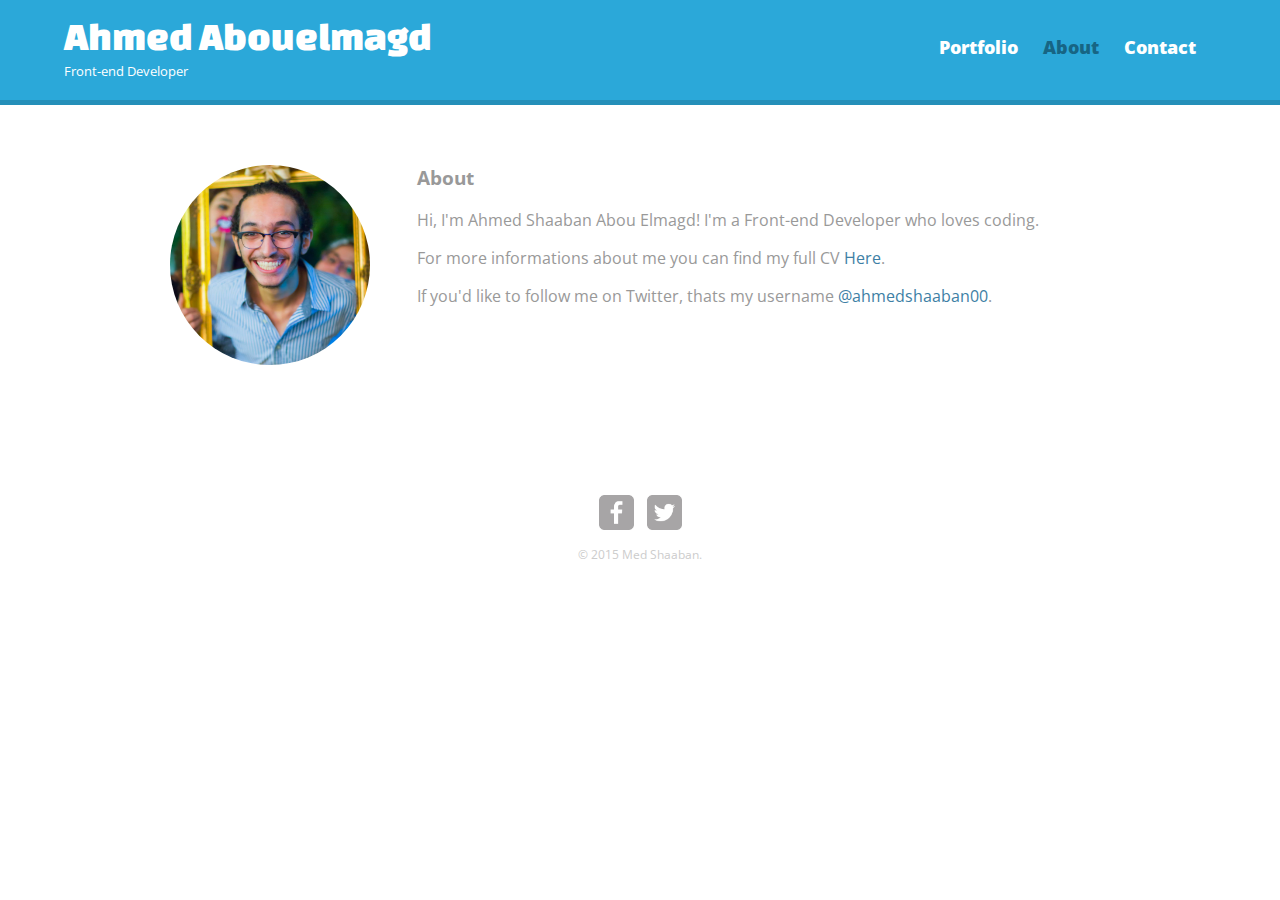
<file: about.htm>
<html>
<head>
  <meta charset="utf-8">
  <title>Ahmed Abouelmagd | Front-end Developer</title>
  <link rel="stylesheet" href="css/normalize.css">
  <link href='http://fonts.googleapis.com/css?family=Changa+One|Open+Sans:400italic,700italic,400,700,600,800' rel='stylesheet' type='text/css'>
  <link rel="stylesheet" href="css/main.css">
  <link href="css/responsive.css" rel="stylesheet" />
  <meta name="viewport" content="width=device-width, initial-scale=1.0" />  
</head>
  <body>
    <header>
      <a href="index.htm" id="logo">
      <h1>Ahmed Abouelmagd</h1>
      <h2>Front-end Developer</h2>
      </a>
    
    <nav>
      <ul>
        <li><a href="index.htm" >Portfolio</a></li>
        <li><a href="about.htm" class="selected">About</a></li>
        <li><a href="contact.htm">Contact</a></li>
      </ul>
    </nav>
      
    </header>
      
    <div id="wrapper">
      
    <section>    
      <img src="img/pp.jpg" alt="Photograph of Ahmed Shaaban" class="profile-photo">
      <h3>About</h3>
      <p>Hi, I'm Ahmed Shaaban Abou Elmagd! I'm a Front-end Developer who loves coding.</p>
      <p>For more informations about me you can find my full CV <a href="file/Med Shaaban CV.pdf" target="_blank">Here</a>.</p>
<!--       <p>You can also check my projects <a href="file/UI Developing.zip" target="_blank">Here</a>.</p> -->
      <p>If you'd like to follow me on Twitter, thats my username  <a href="http://twitter.com/ahmedshaaban00">@ahmedshaaban00</a>.</p>
    </section>
      
    <footer>
      <a href="http://www.facebook.com/ahmedshaaban00"><img src="img/facebook-icon.png" alt="Facebook-icon" class="social-icon"></a>
      <a href="http://www.twitter.com/ahmedshaaban00"><img src="img/twitter-icon.png" alt="twitter-icon" class="social-icon"></a>
      <p>&copy; 2015 Med Shaaban.</p>
    </footer>
      
    </div>
  </body>
</html>
</file>
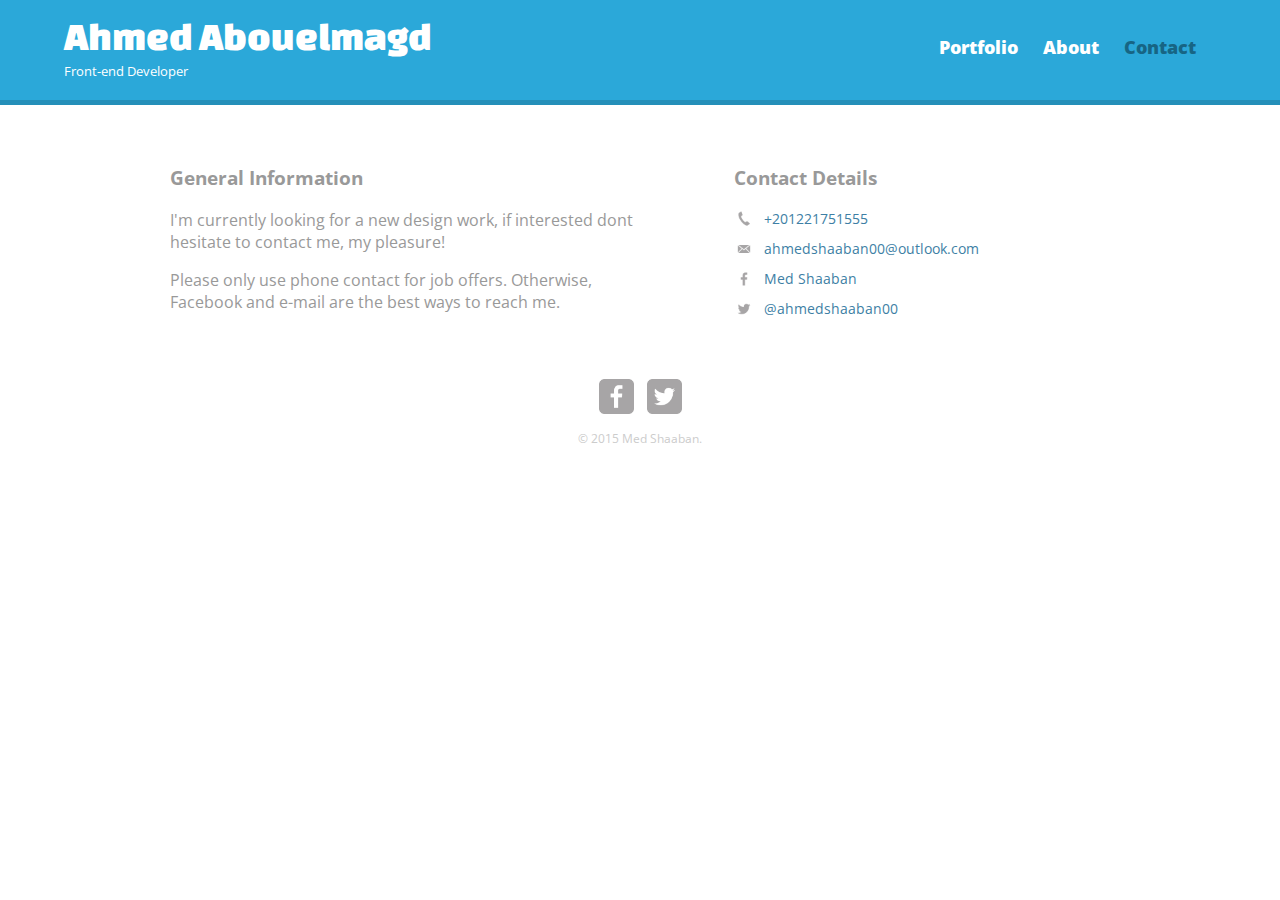
<file: contact.htm>
<html>
<head>
  <meta charset="utf-8">
  <title>Ahmed Abouelmagd | Front-end Developer</title>
  <link rel="stylesheet" href="css/normalize.css">
  <link href='http://fonts.googleapis.com/css?family=Changa+One|Open+Sans:400italic,700italic,400,700,600,800' rel='stylesheet' type='text/css'>
  <link rel="stylesheet" href="css/main.css">
  <link href="css/responsive.css" rel="stylesheet" />
  <meta name="viewport" content="width=device-width, initial-scale=1.0" />  
</head>
  <body>
    <header>
      <a href="index.htm" id="logo">
      <h1>Ahmed Abouelmagd</h1>
      <h2>Front-end Developer</h2>
      </a>
    
    <nav>
      <ul>
        <li><a href="index.htm" >Portfolio</a></li>
        <li><a href="about.htm" >About</a></li>
        <li><a href="contact.htm" class="selected">Contact</a></li>
      </ul>
    </nav>
      
    </header>
      
    <div id="wrapper">
      
    <section id="primary">    
      <h3>General Information</h3>
      <p>I'm currently looking for a new design work, if interested dont hesitate to contact me, my pleasure!</p>
      <p>Please only use phone contact for job offers. Otherwise, Facebook and e-mail are the best ways to reach me.</p>
    </section>
      
    <section id="secondary">
      <h3>Contact Details</h3>
      <ul class="contact-info">
        <li class="phone"><a href="tel:+201221751555">+201221751555</a></li>
        <li class="mail"><a href="mailto:ahmedshaaban00@outlook.com">ahmedshaaban00@outlook.com</a></li>
        <li class="facebook"><a href="http://facebook.com/ahmedshaaban00">Med Shaaban</a></li>
        <li class="twitter"><a href="http://twitter.com/intent/tweet?screen_name=ahmedshaaban00">@ahmedshaaban00</a></li>
      </ul>
    </section>
      
    <footer>
      <a href="http://www.facebook.com/ahmedshaaban00"><img src="img/facebook-icon.png" alt="Facebook-icon" class="social-icon"></a>
      <a href="http://www.twitter.com/ahmedshaaban00"><img src="img/twitter-icon.png" alt="twitter-icon" class="social-icon"></a>
      <p>&copy; 2015 Med Shaaban.</p>
    </footer>
      
    </div>
  </body>
</html>
</file>
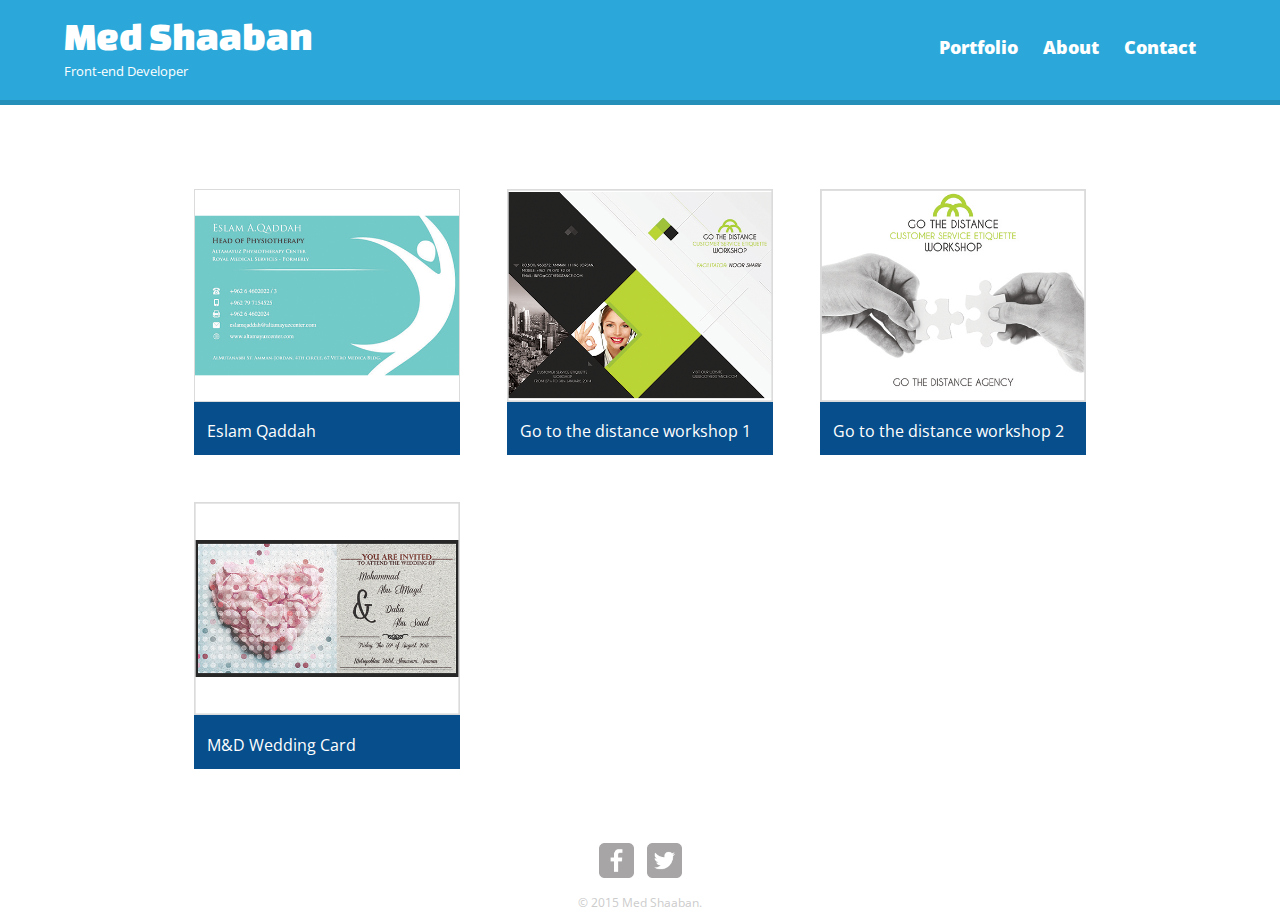
<file: sub-pages/cards.htm>
<html>
<head>
  <meta charset="utf-8">
  <title>Med Shaaban | Front-end Developer</title>
  <link rel="stylesheet" href="../css/normalize.css">
  <link href='http://fonts.googleapis.com/css?family=Changa+One|Open+Sans:400italic,700italic,400,700,600,800' rel='stylesheet' type='text/css'>
  <link rel="stylesheet" href="../css/main.css">
  <link href="../css/responsive.css" rel="stylesheet" />
  <meta name="viewport" content="width=device-width, initial-scale=1.0" />
</head>
  <body>
    <header>
      <a href=../index.htm id="logo">
      <h1>Med Shaaban</h1>
      <h2>Front-end Developer</h2>
      </a>

    <nav>
      <ul>
        <li><a href="../index.htm">Portfolio</a></li>
        <li><a href="../about.htm">About</a></li>
        <li><a href="../contact.htm">Contact</a></li>
      </ul>
    </nav>
      
    </header>
    
    <div id="wrapper">
      
    <section>    
      <ul id="gallery">
        
        <li>
          <a href="../img/sub-img/cards/cards-1-full.png">
                <img src="../img/sub-img/cards/cards-1.png" alt="Eslam Qaddah Card">
                <p>Eslam Qaddah</p>
          </a>
        </li>
        
        <li>
          <a href="../img/sub-img/cards/cards-2-full.png">
                <img src="../img/sub-img/cards/cards-2.png" alt="go to distance 1 card">
                <p>Go to the distance workshop 1</p>
          </a>
        </li>
          
        <li>
          <a href="../img/sub-img/cards/cards-3-full.png">
                <img src="../img/sub-img/cards/cards-3.png" alt="go to distance 2 card">
                <p>Go to the distance workshop 2</p>
          </a>
        </li>  

        <li>
          <a href="../img/sub-img/cards/cards-4-full.png">
                <img src="../img/sub-img/cards/cards-4.png" alt="mohamed & dalia wedding card">
                <p>M&D Wedding Card</p>
          </a>
        </li>  
      </ul>
    </section>
      
    <footer>
      <a href="http://www.facebook.com/ahmedshaaban00"><img src="../img/facebook-icon.png" alt="Facebook-icon" class="social-icon"></a>
      <a href="http://www.twitter.com/ahmedshaaban00"><img src="../img/twitter-icon.png" alt="twitter-icon" class="social-icon"></a>
      <p>&copy; 2015 Med Shaaban.</p>
    </footer>
      
    </div>
  </body>
</html>
</file>
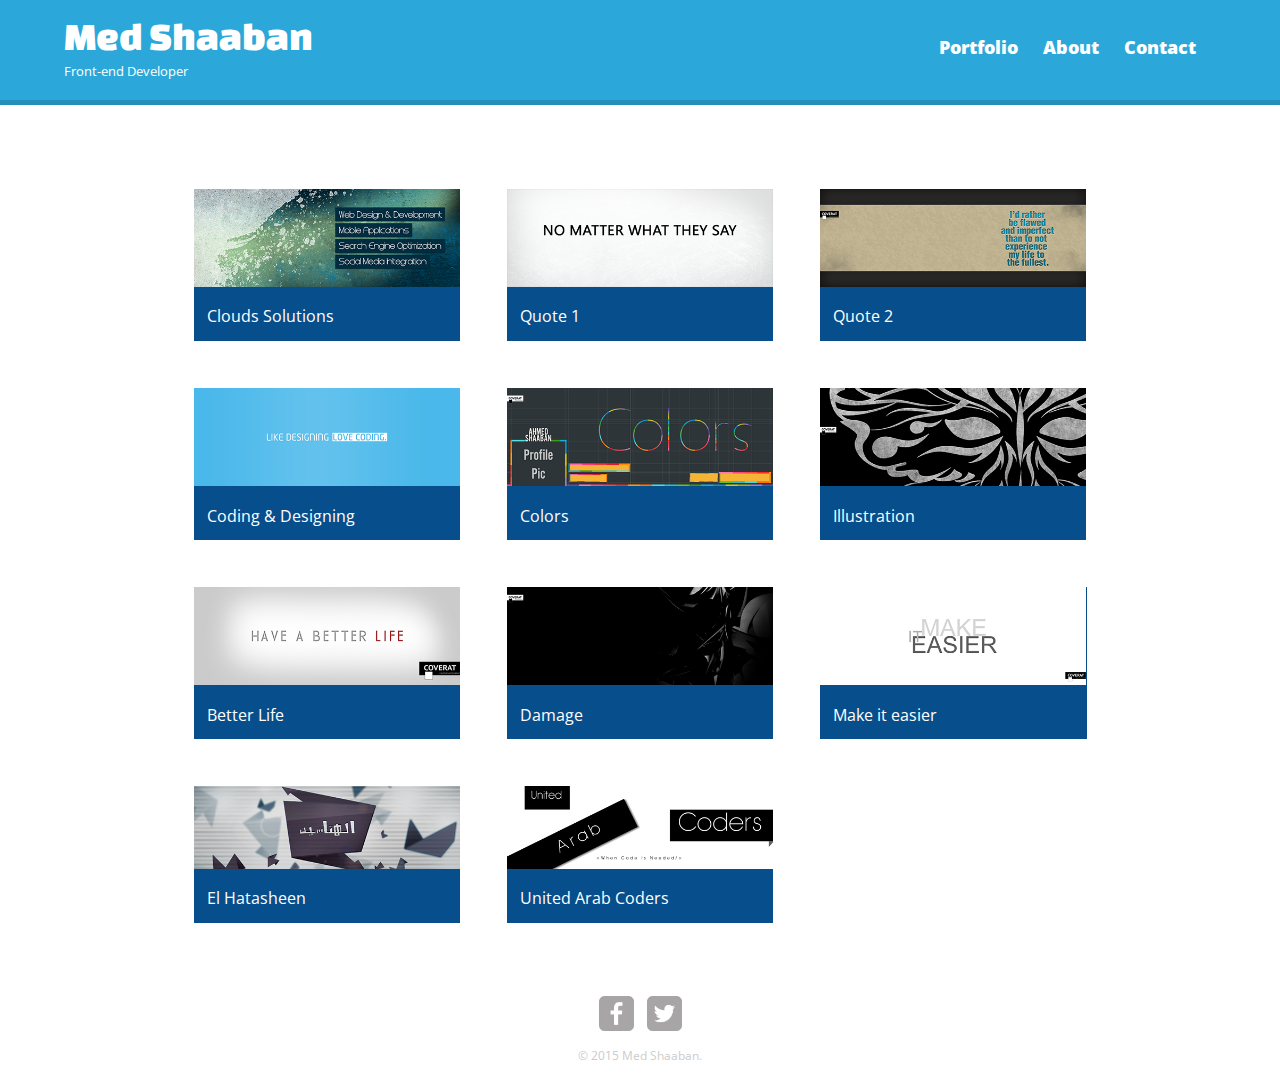
<file: sub-pages/fb-covers.htm>
<html>
<head>
  <meta charset="utf-8">
  <title>Med Shaaban | Front-end Developer</title>
  <link rel="stylesheet" href="../css/normalize.css">
  <link href='http://fonts.googleapis.com/css?family=Changa+One|Open+Sans:400italic,700italic,400,700,600,800' rel='stylesheet' type='text/css'>
  <link rel="stylesheet" href="../css/main.css">
  <link href="../css/responsive.css" rel="stylesheet" />
  <meta name="viewport" content="width=device-width, initial-scale=1.0" />
</head>
  <body>
    <header>
      <a href=../index.htm id="logo">
      <h1>Med Shaaban</h1>
      <h2>Front-end Developer</h2>
      </a>

    <nav>
      <ul>
        <li><a href="../index.htm">Portfolio</a></li>
        <li><a href="../about.htm">About</a></li>
        <li><a href="../contact.htm">Contact</a></li>
      </ul>
    </nav>
      
    </header>
    
    <div id="wrapper">
      
    <section>    
      <ul id="gallery">
        
        <li>
          <a href="../img/sub-img/fb-covers/fb-covers-1-full.png">
                <img src="../img/sub-img/fb-covers/fb-covers-1.png" alt="clouds solution cover">
                <p>Clouds Solutions</p>
          </a>
        </li>
        
        <li>
          <a href="../img/sub-img/fb-covers/fb-covers-2-full.png">
            <img src="../img/sub-img/fb-covers/fb-covers-2.png" alt="quote 1 cover">
            <p>Quote 1</p>
          </a>
        </li>
          
        <li>
          <a href="../img/sub-img/fb-covers/fb-covers-3-full.png">
            <img src="../img/sub-img/fb-covers/fb-covers-3.png" alt="quote 2 cover">
            <p>Quote 2</p>
          </a>
        </li>  
          
        <li>
          <a href="../img/sub-img/fb-covers/fb-covers-4-full.png">
            <img src="../img/sub-img/fb-covers/fb-covers-4.png" alt="coding & designing cover">
            <p>Coding & Designing</p>
          </a>
        </li> 
        
        <li>
          <a href="../img/sub-img/fb-covers/fb-covers-5-full.png">
            <img src="../img/sub-img/fb-covers/fb-covers-5.png" alt="colors cover">
            <p>Colors</p>
          </a>
        </li> 
         
          <li>
          <a href="../img/sub-img/fb-covers/fb-covers-6-full.png">
            <img src="../img/sub-img/fb-covers/fb-covers-6.png" alt="illustration cover">
            <p>Illustration</p>
          </a>
        </li> 


        <li>
          <a href="../img/sub-img/fb-covers/fb-covers-9-full.png" class="illustrator-9">
            <img src="../img/sub-img/fb-covers/fb-covers-9.png" alt="better life cover">
            <p>Better Life</p>
          </a>
        </li> 

        <li>
          <a href="../img/sub-img/fb-covers/fb-covers-10-full.png">
            <img src="../img/sub-img/fb-covers/fb-covers-10.png" alt="damage cover">
            <p>Damage</p>
          </a>
        </li> 

        <li>
          <a href="../img/sub-img/fb-covers/fb-covers-11-full.png">
            <img src="../img/sub-img/fb-covers/fb-covers-11.png" alt="easier cover">
            <p>Make it easier</p>
          </a>
        </li> 

          <li>
          <a href="../img/sub-img/fb-covers/fb-covers-7-full.png">
            <img src="../img/sub-img/fb-covers/fb-covers-7.png" alt="el hatasheen cover">
            <p>El Hatasheen</p>
          </a>
        </li> 

        <li>
          <a href="../img/sub-img/fb-covers/fb-covers-8-full.png">
            <img src="../img/sub-img/fb-covers/fb-covers-8.png" alt="uac cover">
            <p>United Arab Coders</p>
          </a>
        </li> 
      </ul>
    </section>
      
    <footer>
      <a href="http://www.facebook.com/ahmedshaaban00"><img src="../img/facebook-icon.png" alt="Facebook-icon" class="social-icon"></a>
      <a href="http://www.twitter.com/ahmedshaaban00"><img src="../img/twitter-icon.png" alt="twitter-icon" class="social-icon"></a>
      <p>&copy; 2015 Med Shaaban.</p>
    </footer>
      
    </div>
  </body>
</html>
</file>
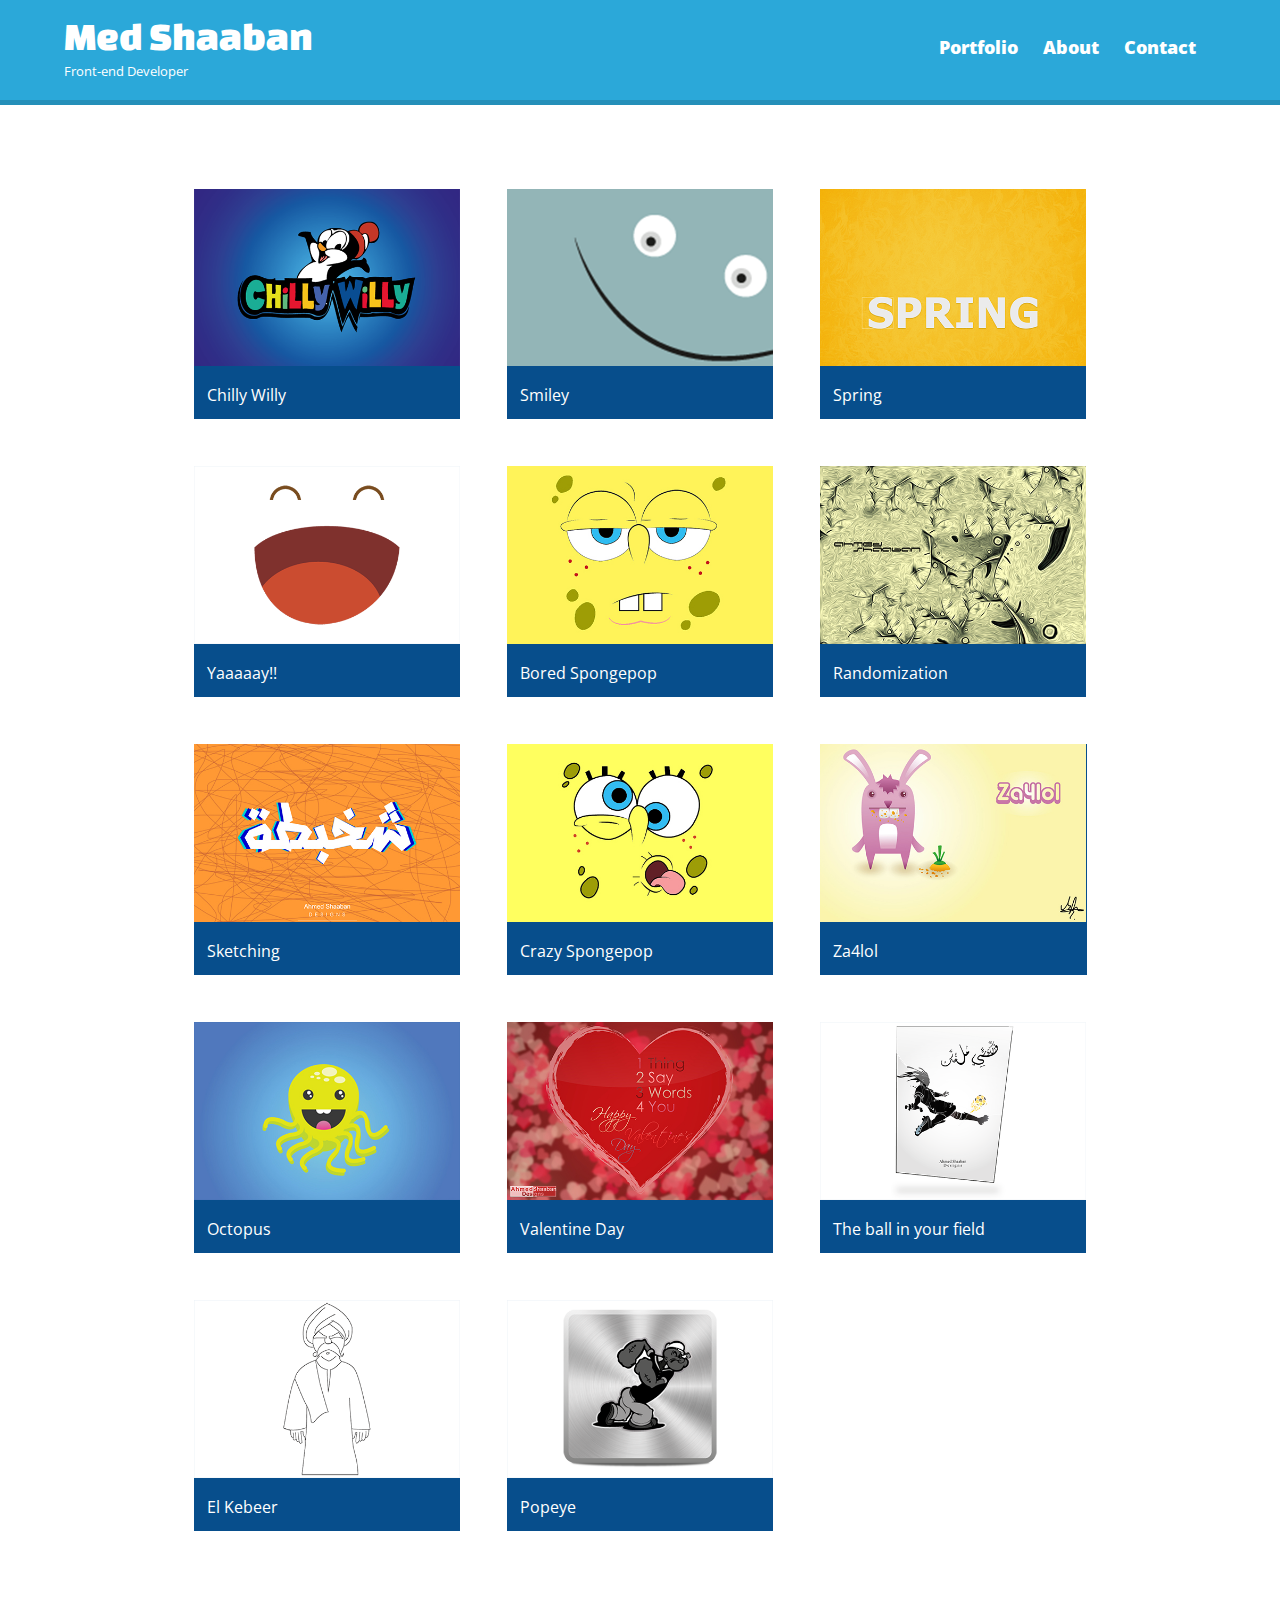
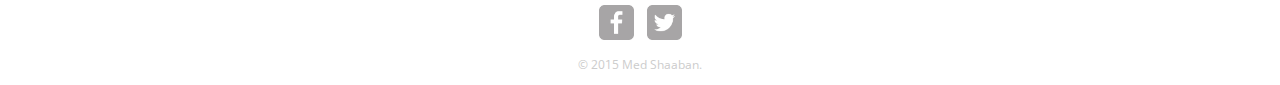
<file: sub-pages/illustrator.htm>
<html>
<head>
  <meta charset="utf-8">
  <title>Med Shaaban | Front-end Developer</title>
  <link rel="stylesheet" href="../css/normalize.css">
  <link href='http://fonts.googleapis.com/css?family=Changa+One|Open+Sans:400italic,700italic,400,700,600,800' rel='stylesheet' type='text/css'>
  <link rel="stylesheet" href="../css/main.css">
  <link href="../css/responsive.css" rel="stylesheet" />
  <meta name="viewport" content="width=device-width, initial-scale=1.0" />
</head>
  <body>
    <header>
      <a href=../index.htm id="logo">
      <h1>Med Shaaban</h1>
      <h2>Front-end Developer</h2>
      </a>

    <nav>
      <ul>
        <li><a href="../index.htm">Portfolio</a></li>
        <li><a href="../about.htm">About</a></li>
        <li><a href="../contact.htm">Contact</a></li>
      </ul>
    </nav>
      
    </header>
    
    <div id="wrapper">
      
    <section>    
      <ul id="gallery">
        
        <li>
          <a href="../img/sub-img/illustrator/illustrator-1.png">
                <img src="../img/sub-img/illustrator/illustrator-1.png" alt="chilly willy">
                <p>Chilly Willy</p>
          </a>
        </li>
        
        <li>
          <a href="../img/sub-img/illustrator/illustrator-2.png">
            <img src="../img/sub-img/illustrator/illustrator-2.png" alt="smiley">
            <p>Smiley</p>
          </a>
        </li>
          
        <li>
          <a href="../img/sub-img/illustrator/illustrator-3.png">
            <img src="../img/sub-img/illustrator/illustrator-3.png" alt="spring">
            <p>Spring</p>
          </a>
        </li>  
          
        <li>
          <a href="../img/sub-img/illustrator/illustrator-4.png">
            <img src="../img/sub-img/illustrator/illustrator-4.png" alt="smiley 2">
            <p>Yaaaaay!!</p>
          </a>
        </li> 
        
        <li>
          <a href="../img/sub-img/illustrator/illustrator-5.png">
            <img src="../img/sub-img/illustrator/illustrator-5.png" alt="bored spongepop">
            <p>Bored Spongepop</p>
          </a>
        </li> 
         
          <li>
          <a href="../img/sub-img/illustrator/illustrator-6.png">
            <img src="../img/sub-img/illustrator/illustrator-6.png" alt="randomization">
            <p>Randomization</p>
          </a>
        </li> 

        <li>
          <a href="../img/sub-img/illustrator/illustrator-7.png">
            <img src="../img/sub-img/illustrator/illustrator-7.png" alt="sketching">
            <p>Sketching</p>
          </a>
        </li> 

        <li>
          <a href="../img/sub-img/illustrator/illustrator-8.png">
            <img src="../img/sub-img/illustrator/illustrator-8.png" alt="crazy spongepop">
            <p>Crazy Spongepop</p>
          </a>
        </li> 

        <li>
          <a href="../img/sub-img/illustrator/illustrator-9.png" class="illustrator-9">
            <img src="../img/sub-img/illustrator/illustrator-9.png" alt="rabbit character">
            <p>Za4lol</p>
          </a>
        </li> 

        <li>
          <a href="../img/sub-img/illustrator/illustrator-10.png">
            <img src="../img/sub-img/illustrator/illustrator-10.png" alt="octopus">
            <p>Octopus</p>
          </a>
        </li> 

        <li>
          <a href="../img/sub-img/illustrator/illustrator-11.png">
            <img src="../img/sub-img/illustrator/illustrator-11.png" alt="valentine">
            <p>Valentine Day</p>
          </a>
        </li> 

        <li>
          <a href="../img/sub-img/illustrator/illustrator-12.png">
            <img src="../img/sub-img/illustrator/illustrator-12.png" alt="logo">
            <p>The ball in your field</p>
          </a>
        </li> 

        <li>
          <a href="../img/sub-img/illustrator/illustrator-13.png">
            <img src="../img/sub-img/illustrator/illustrator-13.png" alt="el kebeer awy">
            <p>El Kebeer</p>
          </a>
        </li> 

        <li>
          <a href="../img/sub-img/illustrator/illustrator-14.png">
            <img src="../img/sub-img/illustrator/illustrator-14.png" alt="popeye">
            <p>Popeye</p>
          </a>
        </li> 
      </ul>
    </section>
      
    <footer>
      <a href="http://www.facebook.com/ahmedshaaban00"><img src="../img/facebook-icon.png" alt="Facebook-icon" class="social-icon"></a>
      <a href="http://www.twitter.com/ahmedshaaban00"><img src="../img/twitter-icon.png" alt="twitter-icon" class="social-icon"></a>
      <p>&copy; 2015 Med Shaaban.</p>
    </footer>
      
    </div>
  </body>
</html>
</file>
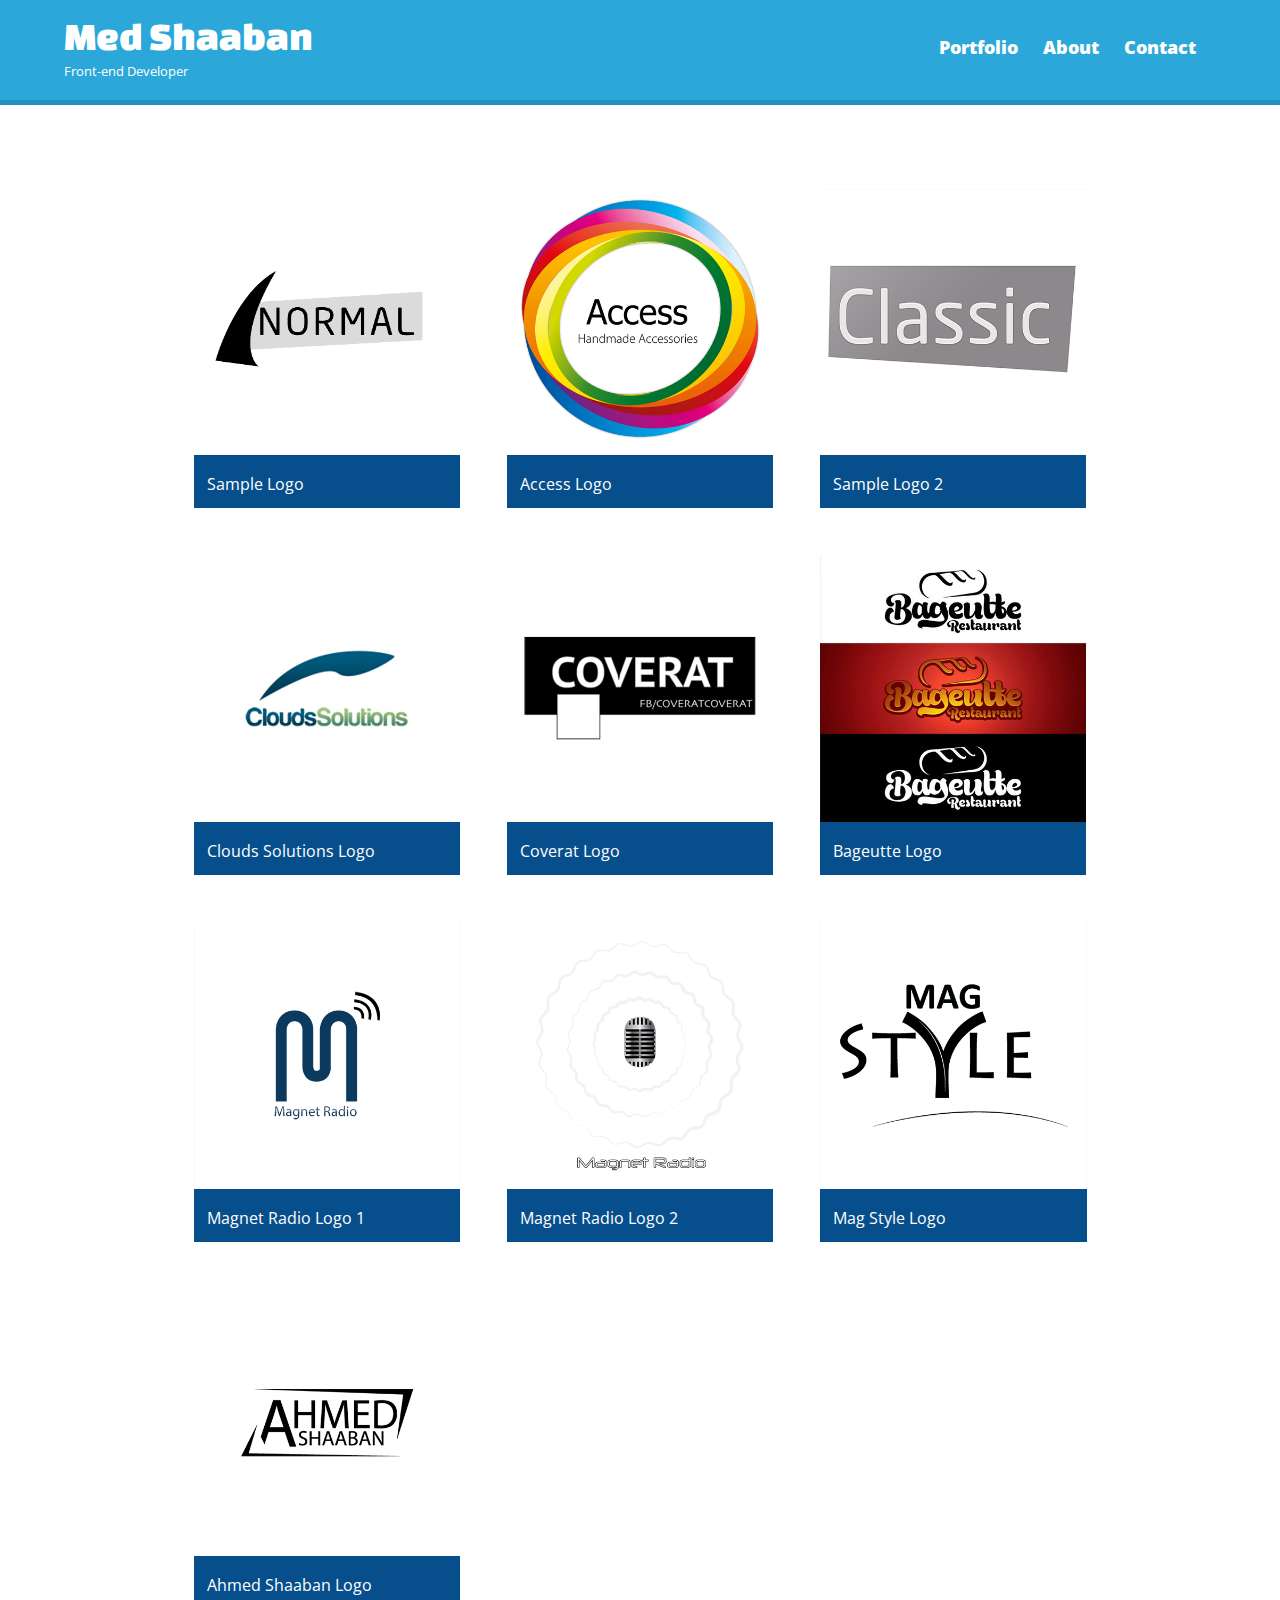
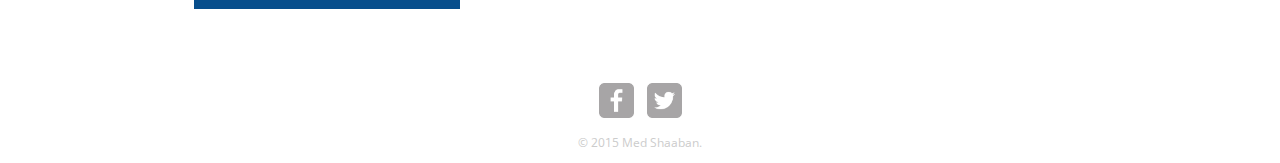
<file: sub-pages/logo.htm>
<html>
<head>
  <meta charset="utf-8">
  <title>Med Shaaban | Front-end Developer</title>
  <link rel="stylesheet" href="../css/normalize.css">
  <link href='http://fonts.googleapis.com/css?family=Changa+One|Open+Sans:400italic,700italic,400,700,600,800' rel='stylesheet' type='text/css'>
  <link rel="stylesheet" href="../css/main.css">
  <link href="../css/responsive.css" rel="stylesheet" />
  <meta name="viewport" content="width=device-width, initial-scale=1.0" />
</head>
  <body>
    <header>
      <a href=../index.htm id="logo">
      <h1>Med Shaaban</h1>
      <h2>Front-end Developer</h2>
      </a>

    <nav>
      <ul>
        <li><a href="../index.htm">Portfolio</a></li>
        <li><a href="../about.htm">About</a></li>
        <li><a href="../contact.htm">Contact</a></li>
      </ul>
    </nav>
      
    </header>
    
    <div id="wrapper">
      
    <section>    
      <ul id="gallery">
        
        <li>
          <a href="../img/sub-img/logo/logo-1.png">
                <img src="../img/sub-img/logo/logo-1.png" alt="sample logo">
                <p>Sample Logo</p>
          </a>
        </li>
        
        <li>
          <a href="../img/sub-img/logo/logo-2.png">
            <img src="../img/sub-img/logo/logo-2.png" alt="access logo">
            <p>Access Logo</p>
          </a>
        </li>
          
        <li>
          <a href="../img/sub-img/logo/logo-3.png">
            <img src="../img/sub-img/logo/logo-3.png" alt="sample logo 2">
            <p>Sample Logo 2</p>
          </a>
        </li>  
          
        <li>
          <a href="../img/sub-img/logo/logo-4.png">
            <img src="../img/sub-img/logo/logo-4.png" alt="clouds solutions logo">
            <p>Clouds Solutions Logo</p>
          </a>
        </li> 
        
        <li>
          <a href="../img/sub-img/logo/logo-5.png">
            <img src="../img/sub-img/logo/logo-5.png" alt="coverat logo">
            <p>Coverat Logo</p>
          </a>
        </li> 
         
          <li>
          <a href="../img/sub-img/logo/logo-6.png">
            <img src="../img/sub-img/logo/logo-6.png" alt="bageuette restaurant logo">
            <p>Bageutte Logo</p>
          </a>
        </li> 

        <li>
          <a href="../img/sub-img/logo/logo-7.png">
            <img src="../img/sub-img/logo/logo-7.png" alt="magnet radio logo 1">
            <p>Magnet Radio Logo 1</p>
          </a>
        </li> 

        <li>
          <a href="../img/sub-img/logo/logo-8.png">
            <img src="../img/sub-img/logo/logo-8.png" alt="magnet radio logo 2">
            <p>Magnet Radio Logo 2</p>
          </a>
        </li> 

        <li>
          <a href="../img/sub-img/logo/logo-9.png" class="illustrator-9">
            <img src="../img/sub-img/logo/logo-9.png" alt="mag style logo">
            <p>Mag Style Logo</p>
          </a>
        </li> 

        <li>
          <a href="../img/sub-img/logo/logo-10.png">
            <img src="../img/sub-img/logo/logo-10.png" alt="ahmed shaaban logo">
            <p>Ahmed Shaaban Logo</p>
          </a>
        </li> 

      </ul>
    </section>
      
    <footer>
      <a href="http://www.facebook.com/ahmedshaaban00"><img src="../img/facebook-icon.png" alt="Facebook-icon" class="social-icon"></a>
      <a href="http://www.twitter.com/ahmedshaaban00"><img src="../img/twitter-icon.png" alt="twitter-icon" class="social-icon"></a>
      <p>&copy; 2015 Med Shaaban.</p>
    </footer>
      
    </div>
  </body>
</html>
</file>
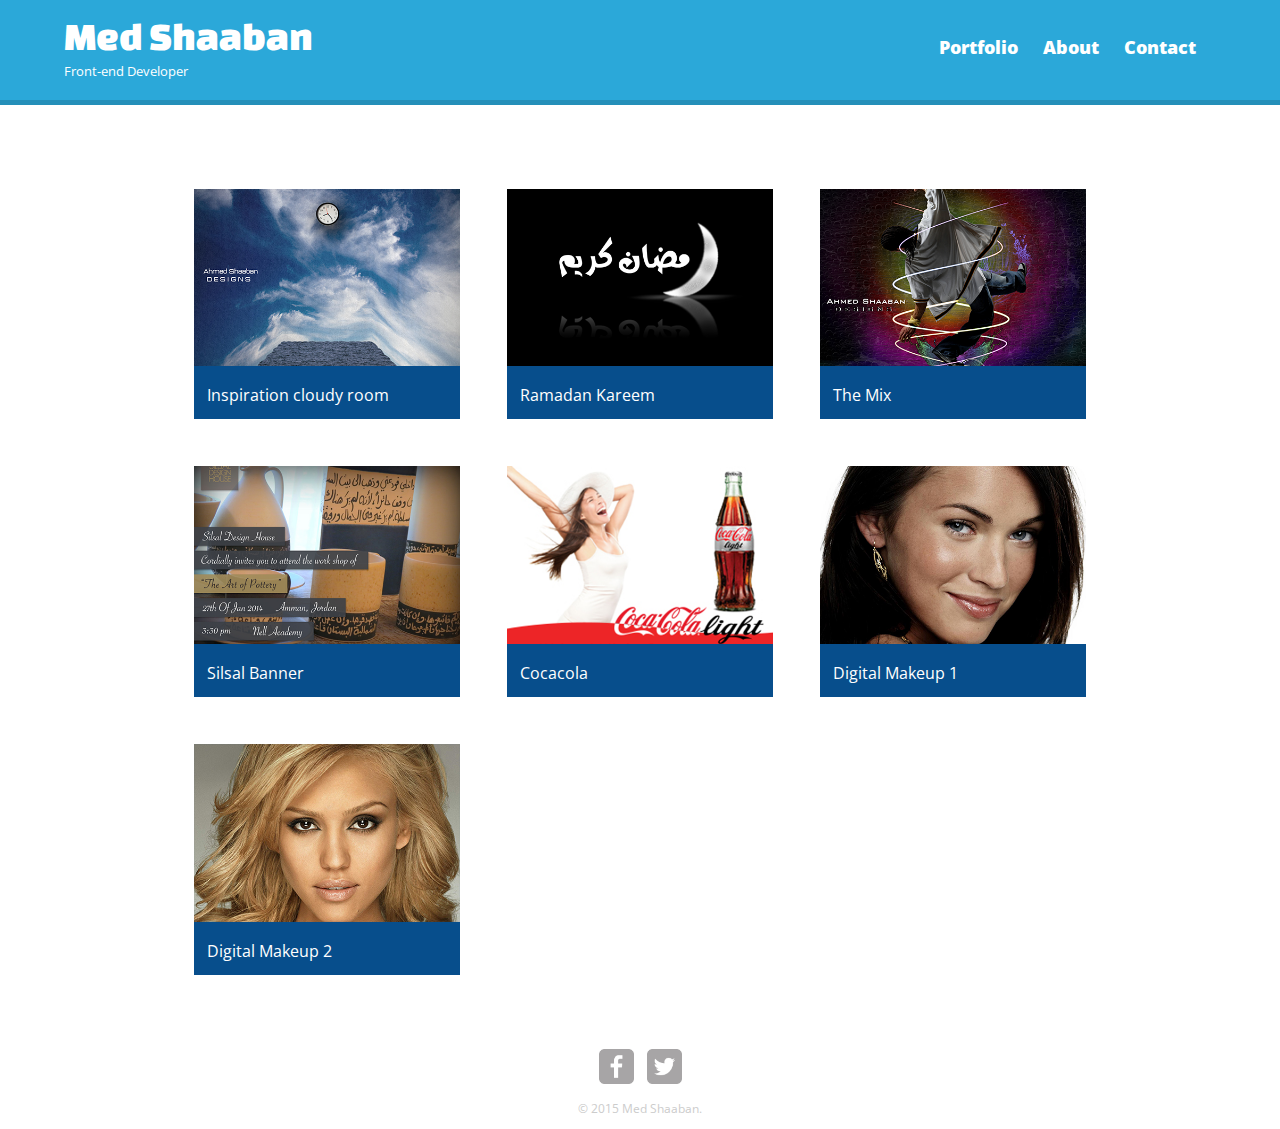
<file: sub-pages/other.htm>
<html>
<head>
  <meta charset="utf-8">
  <title>Med Shaaban | Front-end Developer</title>
  <link rel="stylesheet" href="../css/normalize.css">
  <link href='http://fonts.googleapis.com/css?family=Changa+One|Open+Sans:400italic,700italic,400,700,600,800' rel='stylesheet' type='text/css'>
  <link rel="stylesheet" href="../css/main.css">
  <link href="../css/responsive.css" rel="stylesheet" />
  <meta name="viewport" content="width=device-width, initial-scale=1.0" />
   <script type="text/javascript" src="../js/jquery-2.1.1.min.js"></script>
   <script>
       $(document).ready(function () {
           $(".dg-1").hover(function () {
               $(this).attr("src", "../img/sub-img/other/other-6.png");
           }, function () {
               $(this).attr("src", "../img/sub-img/other/other-6-no.png");
           });
       });

       $(document).ready(function () {
           $(".dg-2").hover(function () {
               $(this).attr("src", "../img/sub-img/other/other-7.png");
           }, function () {
               $(this).attr("src", "../img/sub-img/other/other-7-no.png");
           });
       });
   </script>
</head>
  <body>
    <header>
      <a href=../index.htm id="logo">
      <h1>Med Shaaban</h1>
      <h2>Front-end Developer</h2>
      </a>

    <nav>
      <ul>
        <li><a href="../index.htm">Portfolio</a></li>
        <li><a href="../about.htm">About</a></li>
        <li><a href="../contact.htm">Contact</a></li>
      </ul>
    </nav>
      
    </header>
    
    <div id="wrapper">
      
    <section>    
      <ul id="gallery">
        
        <li>
          <a href="../img/sub-img/other/other-1-full.png">
                <img src="../img/sub-img/other/other-1.png" alt="inspiration">
                <p>Inspiration cloudy room</p>
          </a>
        </li>
        
        <li>
          <a href="../img/sub-img/other/other-2-full.png">
            <img src="../img/sub-img/other/other-2.png" alt="ramadan kareem">
            <p>Ramadan Kareem</p>
          </a>
        </li>
          
        <li>
          <a href="../img/sub-img/other/other-3-full.png">
            <img src="../img/sub-img/other/other-3.png" alt="mix">
            <p>The Mix</p>
          </a>
        </li>  
          
        <li>
          <a href="../img/sub-img/other/other-4-full.png">
            <img src="../img/sub-img/other/other-4.png" alt="silsal banner">
            <p>Silsal Banner</p>
          </a>
        </li> 
        
        <li>
          <a href="../img/sub-img/other/other-5-full.png">
            <img src="../img/sub-img/other/other-5.png" alt="Cocacola">
            <p>Cocacola</p>
          </a>
        </li> 
         
          <li>
          <a href="../img/sub-img/other/other-6-full.png">
            <img class="dg-1" src="../img/sub-img/other/other-6-no.png" alt="digital makeup 1">
            <p>Digital Makeup 1</p>
          </a>
        </li> 


        <li>
          <a href="../img/sub-img/other/other-7-full.png" class="illustrator-9">
            <img class="dg-2" src="../img/sub-img/other/other-7-no.png" alt="digital makeup 2">
            <p>Digital Makeup 2</p>
          </a>
        </li> 

      </ul>
    </section>
      
    <footer>
      <a href="http://www.facebook.com/ahmedshaaban00"><img src="../img/facebook-icon.png" alt="Facebook-icon" class="social-icon"></a>
      <a href="http://www.twitter.com/ahmedshaaban00"><img src="../img/twitter-icon.png" alt="twitter-icon" class="social-icon"></a>
      <p>&copy; 2015 Med Shaaban.</p>
    </footer>
      
    </div>
  </body>
</html>
</file>
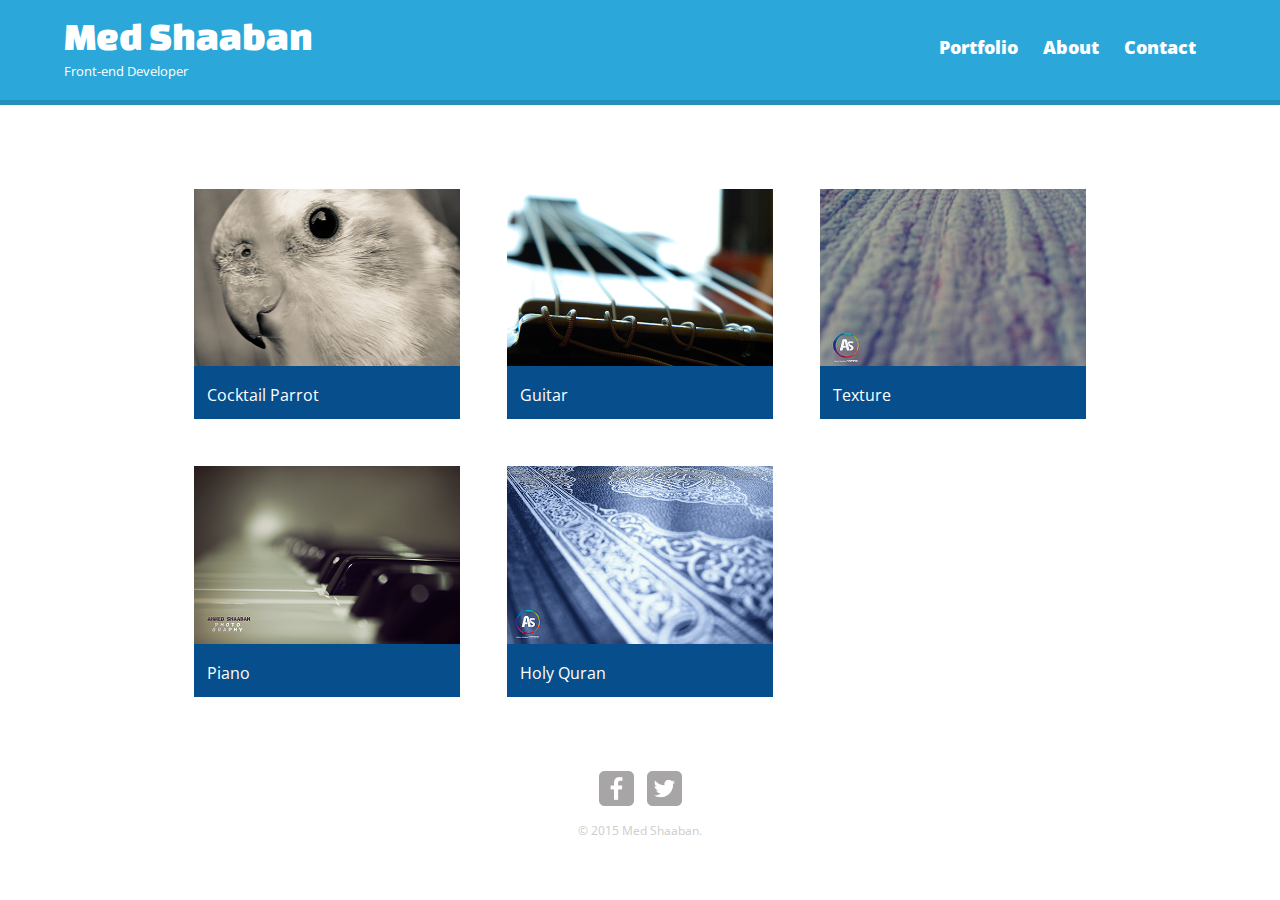
<file: sub-pages/photographs.htm>
<html>
<head>
  <meta charset="utf-8">
  <title>Med Shaaban | Front-end Developer</title>
  <link rel="stylesheet" href="../css/normalize.css">
  <link href='http://fonts.googleapis.com/css?family=Changa+One|Open+Sans:400italic,700italic,400,700,600,800' rel='stylesheet' type='text/css'>
  <link rel="stylesheet" href="../css/main.css">
  <link href="../css/responsive.css" rel="stylesheet" />
  <meta name="viewport" content="width=device-width, initial-scale=1.0" />
</head>
  <body>
    <header>
      <a href=../index.htm id="logo">
      <h1>Med Shaaban</h1>
      <h2>Front-end Developer</h2>
      </a>

    <nav>
      <ul>
        <li><a href="../index.htm">Portfolio</a></li>
        <li><a href="../about.htm">About</a></li>
        <li><a href="../contact.htm">Contact</a></li>
      </ul>
    </nav>
      
    </header>
    
    <div id="wrapper">
      
    <section>    
      <ul id="gallery">
        
        <li>
          <a href="../img/sub-img/photographs/photo-1-full.jpg">
                <img src="../img/sub-img/photographs/photo-1.png" alt="cocktail parrot">
                <p>Cocktail Parrot</p>
          </a>
        </li>
        
        <li>
          <a href="../img/sub-img/photographs/photo-2-full.jpg">
                <img src="../img/sub-img/photographs/photo-2.png" alt="guitar">
                <p>Guitar</p>
          </a>
        </li>
          
        <li>
          <a href="../img/sub-img/photographs/photo-3-full.jpg">
                <img src="../img/sub-img/photographs/photo-3.png" alt="texture">
                <p>Texture</p>
          </a>
        </li>  

        <li>
          <a href="../img/sub-img/photographs/photo-4-full.jpg">
                <img src="../img/sub-img/photographs/photo-4.png" alt="piano">
                <p>Piano</p>
          </a>
        </li>  

        <li>
          <a href="../img/sub-img/photographs/photo-5-full.jpg">
                <img src="../img/sub-img/photographs/photo-5.png" alt="holy quran">
                <p>Holy Quran</p>
          </a>
        </li>  
      </ul>
    </section>
      
    <footer>
      <a href="http://www.facebook.com/ahmedshaaban00"><img src="../img/facebook-icon.png" alt="Facebook-icon" class="social-icon"></a>
      <a href="http://www.twitter.com/ahmedshaaban00"><img src="../img/twitter-icon.png" alt="twitter-icon" class="social-icon"></a>
      <p>&copy; 2015 Med Shaaban.</p>
    </footer>
      
    </div>
  </body>
</html>
</file>
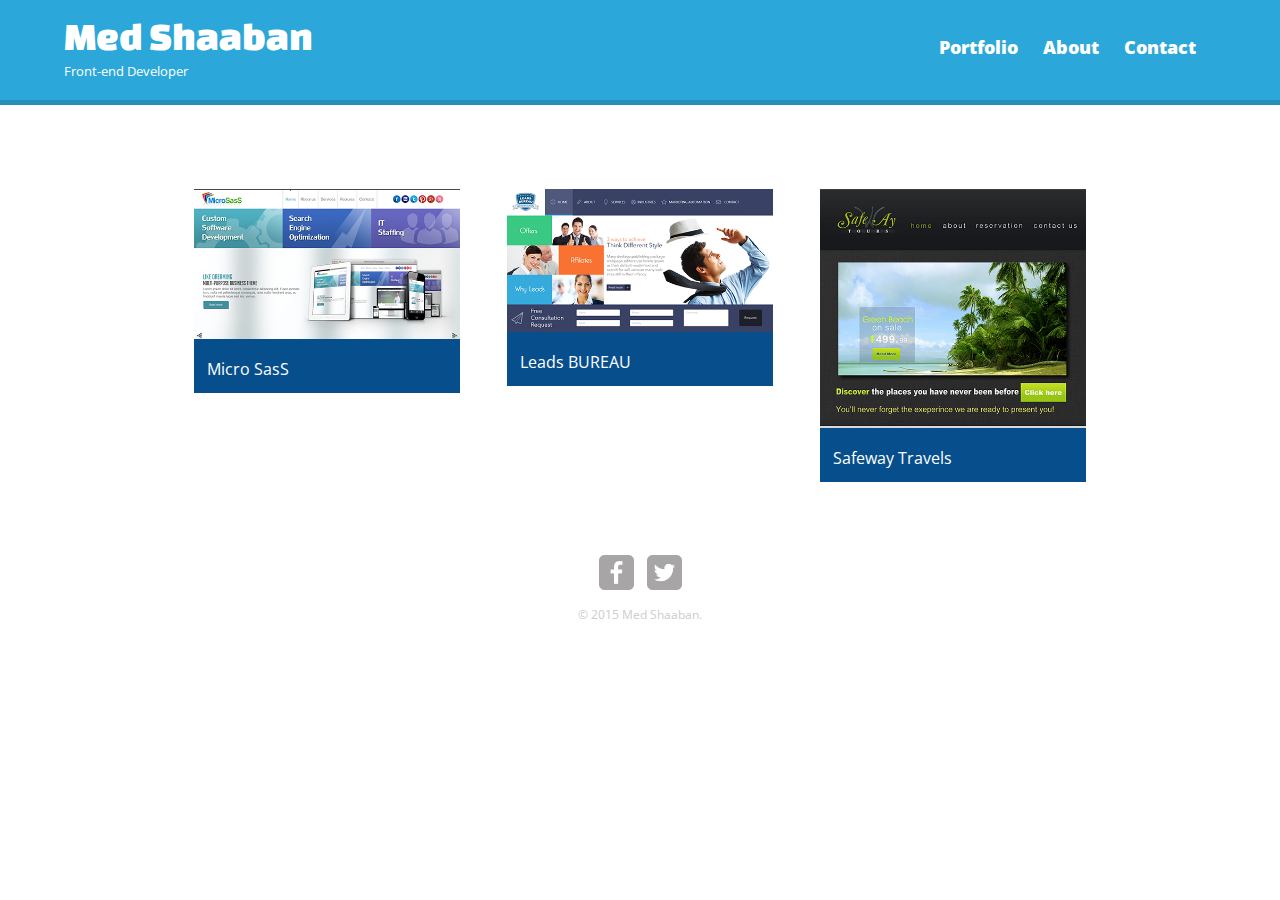
<file: sub-pages/website.htm>
<html>
<head>
  <meta charset="utf-8">
  <title>Med Shaaban | Front-end Developer</title>
  <link rel="stylesheet" href="../css/normalize.css">
  <link href='http://fonts.googleapis.com/css?family=Changa+One|Open+Sans:400italic,700italic,400,700,600,800' rel='stylesheet' type='text/css'>
  <link rel="stylesheet" href="../css/main.css">
  <link href="../css/responsive.css" rel="stylesheet" />
  <meta name="viewport" content="width=device-width, initial-scale=1.0" />
</head>
  <body>
    <header>
      <a href=../index.htm id="logo">
      <h1>Med Shaaban</h1>
      <h2>Front-end Developer</h2>
      </a>

    <nav>
      <ul>
        <li><a href="../index.htm">Portfolio</a></li>
        <li><a href="../about.htm">About</a></li>
        <li><a href="../contact.htm">Contact</a></li>
      </ul>
    </nav>
      
    </header>
    
    <div id="wrapper">
      
    <section>    
      <ul id="gallery">
        
        <li>
          <a href="../img/sub-img/website/website-1-full.png">
                <img src="../img/sub-img/website/website-1.png" alt="micro sass website">
                <p>Micro SasS</p>
          </a>
        </li>
        
        <li>
          <a href="../img/sub-img/website/website-2-full.png">
                <img src="../img/sub-img/website/website-2.png" alt="leads bureau website">
                <p>Leads BUREAU</p>
          </a>
        </li>
          
        <li>
          <a href="../img/sub-img/website/website-3-full.png">
                <img src="../img/sub-img/website/website-3.png" alt="safeway website">
                <p>Safeway Travels</p>
          </a>
        </li>  

      </ul>
    </section>
      
    <footer>
      <a href="http://www.facebook.com/ahmedshaaban00"><img src="../img/facebook-icon.png" alt="Facebook-icon" class="social-icon"></a>
      <a href="http://www.twitter.com/ahmedshaaban00"><img src="../img/twitter-icon.png" alt="twitter-icon" class="social-icon"></a>
      <p>&copy; 2015 Med Shaaban.</p>
    </footer>
      
    </div>
  </body>
</html>
</file>
<file: css/main.css>
/*****************
GENERAL
*****************/
body{
font-family:'Open Sans', sans-serif;

}

#wrapper{
  max-width:940px;
  margin:0 auto;
  padding:0 5%;
}

a{
  text-decoration:none;
}

img{
max-width:100%;
}

h3{
margin:0 0 1em 0;
}
/****************
HEADING
****************/
header{
  float:left;
  margin:0 0 30px 0;
  padding:5px 0 0 0;
  width:100%;
}

#logo{
  text-align:center;
  margin:0;
}

h1{
  font-family:'Changa One', sans-serif;
  margin:15px 0;
  font-size:1.75em;
  font-weight:normal;
  line-height:0.8em;
}



h2{
  font-size:0.75em;
  margin: -5px 0 0;
  font-weight:normal;
}

/****************
NAVIGATION
****************/
nav{
  text-align:center;
  padding:10px 0;
  margin:20px 0 0;
}

nav ul{
  list-style:none;
  margin:0 10px;
  padding: 0;
}

nav li{
display:inline-block;
}

nav a{
  font-weight:800;
  padding: 15px 10px;
}

/****************
FOOTER
****************/

footer{
  font-size:0.75em;
  text-align:center;
  clear:both;
  padding-top:50px;
  color:#ccc;
}

.social-icon{
  width:35px;
  height:35px;
  margin:0 5px;
}


/****************
PAGE:PORTFOLIO
****************/
#gallery{
  margin:0;
  padding:0;
  list-style:none;
}

#gallery li{
  float:left;
  width:45%;
  margin:2.5%;
  background:#074e8c;
  color:#bdc3c7;
}

#gallery li a p {
  margin:0;
  padding:5%;
  font-size: 0.75em;
  color:#fff;
  font-size: 100%;
}


/****************
PAGE:ABOUT
****************/
.profile-photo{
  display:block;
  max-width:200px;
  margin:30px auto 30px;
  border-radius:100%;
}

/****************
PAGE:CONTACT
****************/
.contact-info{
  list-style:none;
  padding:0;
  margin:0;
  font-size:0.9em;
  
}

.contact-info li.phone a{
background-image:url('../img/phone.png');
}

.contact-info li.mail a{
background-image:url('../img/mail.png');
}

.contact-info li.facebook a{
background-image:url('../img/facebook.png');
}

.contact-info li.twitter a{
background-image:url('../img/twitter.png');
}

.contact-info a{
  display:block;
  min-height:20px;
  background-repeat:no-repeat;
  background-size:20px 20px;
  padding:0 0 0 30px;
  margin:0 0 10px;
}
/*************
COLORS
*************/
body{
  color:#999;
  background:#fff;
}

header{
  background-color:#2ba8d9;
  border-color:#599a68;
}

nav{
  background:#248fb9;
  color:white;
}

h1, h2{
color:#fff;
}

a {
  color: #3E7FA5;
}

nav a, nav a:visited{
color:#fff;
}

nav a.selected, nav a:hover{
color:#176584;
}
</file>
<file: css/responsive.css>
@media screen and (max-width:480px) {
 #gallery li:nth-child(3n) {
        clear:left;
        }
  #gallery li:nth-child(5n) {
        clear:left;
        }
 #gallery li:nth-child(6n) {
        clear:right;
        }
 #gallery li:nth-child(7n) {
        clear:left;
        }


}
/****************
PAGE: ILLUSTRATOR
****************/
     #gallery li:nth-child(9n) {
        float:right;
    }
     #gallery li:nth-child(10n) {
        clear:left;
    }

    #gallery li:nth-child(14n) {
        clear:initial;
    }

@media screen and (min-width:480px) {
/****************
TWO COLUMN LAYOUT
****************/

    #primary {
       width:50%;
       float:left
    }

    #secondary {
        width:40%;
        float:right;
    }

/****************
PAGE: PORTFOLIO
****************/
   
    
    #gallery li {
        width:28.3333%;
    
    }
       
    #gallery li:nth-child(4n) {
        clear:left;
        }

    #gallery li:nth-child(7n) {
        clear:left;
        }
    #gallery li:nth-child(8n) {
    clear:initial;
    }

    #gallery li:nth-child(12n) {
    clear:initial;
    }
    #gallery li:nth-child(14n) {
    clear:initial;
    }
/****************
PAGE: ABOUT
****************/
    .profile-photo {
        float:left;
        margin:0 5% 80px 0;
    }
}

@media screen and (max-width:660px) {
    #gallery li:nth-child(10n) {
    clear:left;
    }

}


@media screen and (min-width: 660px) {

/****************
PAGE: HEADER
****************/
    nav {
        background:none;
        float:right;
        font-size: 1.125em;
        margin-right: 5%;
        text-align:right;
        width:45%;
    }

    #logo {
    float:left;
    margin-left: 5%;
    text-align:left;
    width:45%
    }

    h1 {
        font-size:2.5em;
    }

    h2 {
        font-size: 0.825em;
        margin-bottom:20px;
    }

    header {
        border-bottom:5px solid #248fb9;
        margin-bottom:60px;
    }



}
</file>
